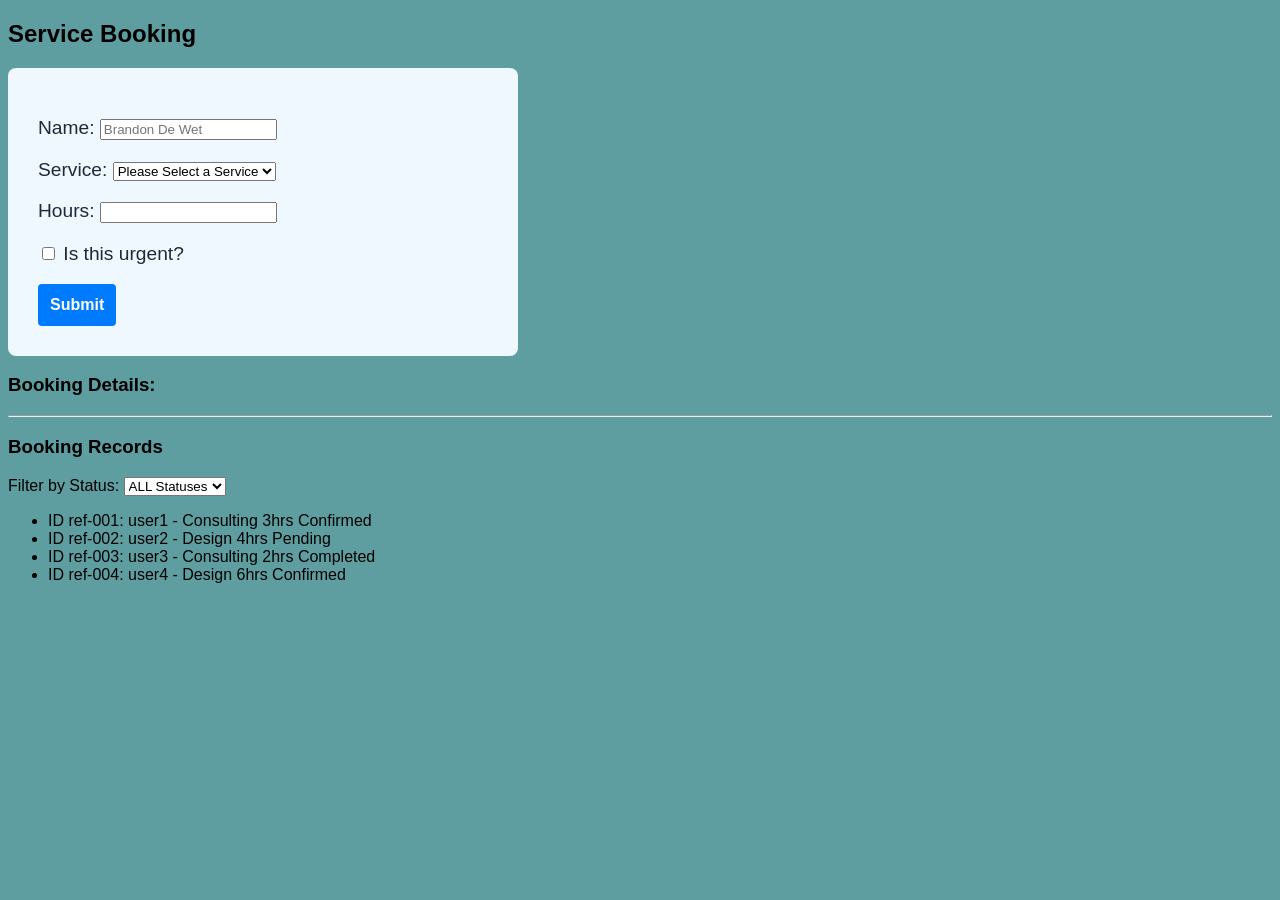
<file: Practice/index.html>
<!DOCTYPE html>
<html>
<head>
    <title>Booking Form</title>
    <!-- Correctly linking the CSS file -->
    <link rel="stylesheet" href="style.css">
</head>
<body>

    <h2>Service Booking</h2>

    <!-- The Form -->
    <form id="bookingForm">
        <!-- 1. Customer Name -->
        <p>
            Name: <input type="text" id="customerName" placeholder="Brandon De Wet">
        </p>

        <!-- 2. Service Type -->
        <p>
            Service:
            <select id="serviceType">
                <option value="" selected disabled>Please Select a Service</option>
                <option value="Consulting">Consulting</option>
                <option value="Design">Design</option>
            </select>
        </p>

        <!-- 3. Number of Hours -->
        <p>
            Hours: <input type="number" id="hours">
        </p>

        <!-- 4. Urgent Status -->
        <p>
            <input type="checkbox" id="isUrgent"> Is this urgent?
        </p>

        <button type="submit">Submit</button>
    </form>

    <div id="validationError" style="color: red; display: none;"></div>

    <!-- 5. Result/Output Area with dedicated elements for textContent -->
    <div id="outputArea">
        <h3>Booking Details:</h3>
        <p id="outName"></p>
        <p id="outService"></p>
        <p id="outHours"></p>
        <p id="outUrgent"></p>
        <p id="outCost"></p>
    </div>
<!--  B5 filter list  -->
    <hr>
    <div>
        <h3>Booking Records</h3>
        <label for="statusFilter">Filter by Status:</label>
        <select id="statusFilter">
            <option value="ALL">ALL Statuses</option>
            <option value="Pending">Pending</option>
            <option value="Confirmed">Confirmed</option>
            <option value="Completed">Completed</option>
        </select>
        <ul id="recordList"></ul>
    </div>
    <!-- Correctly linking the JS file -->
    <script src="script.js"></script>
</body>
</html>
</file>
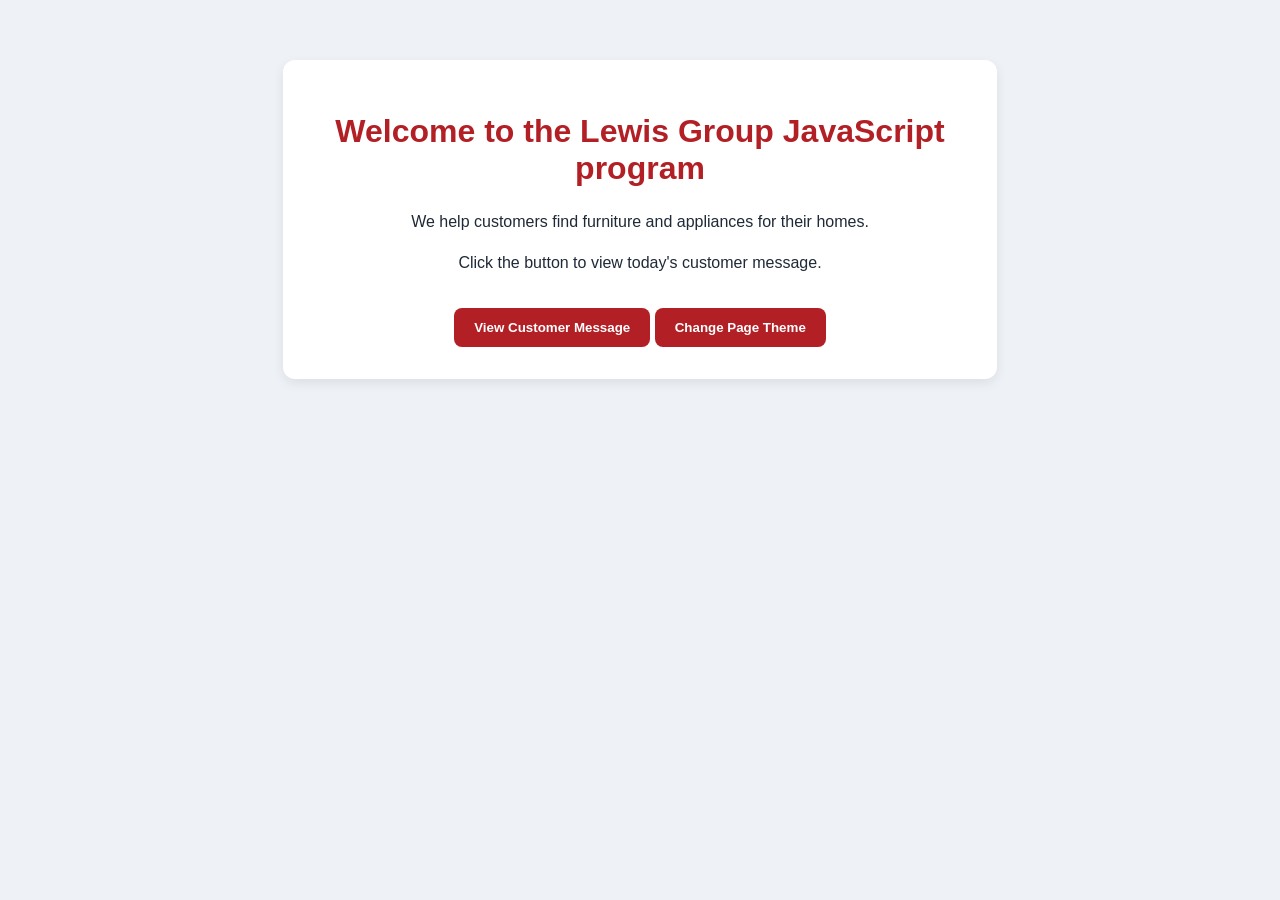
<file: PM-01/lewis-example/index.html>
<!DOCTYPE html>
<html lang="en">
<head>
    <meta charset="UTF-8">

    <meta name="viewport" content="width=device-width, initial-scale=1.0">

    <title>Lewis Store Welcome Page</title>

    <link rel="stylesheet" href="style.css">
</head>

<body>
    <main class="page-card">
        <h1>Welcome to the Lewis Group  JavaScript program</h1>
        <!-- Adding a comment above the paragraph -->
        <p>
            We help customers find furniture and appliances
            for their homes.
        </p>

        <p id="storeMessage">
            Click the button to view today's customer message.
        </p>

        <button id="customerButton">
            View Customer Message
        </button>
        <button id="themeButton">Change Page Theme</button>
    </main>

    <script src="script.js"></script>
</body>
</html>
</file>
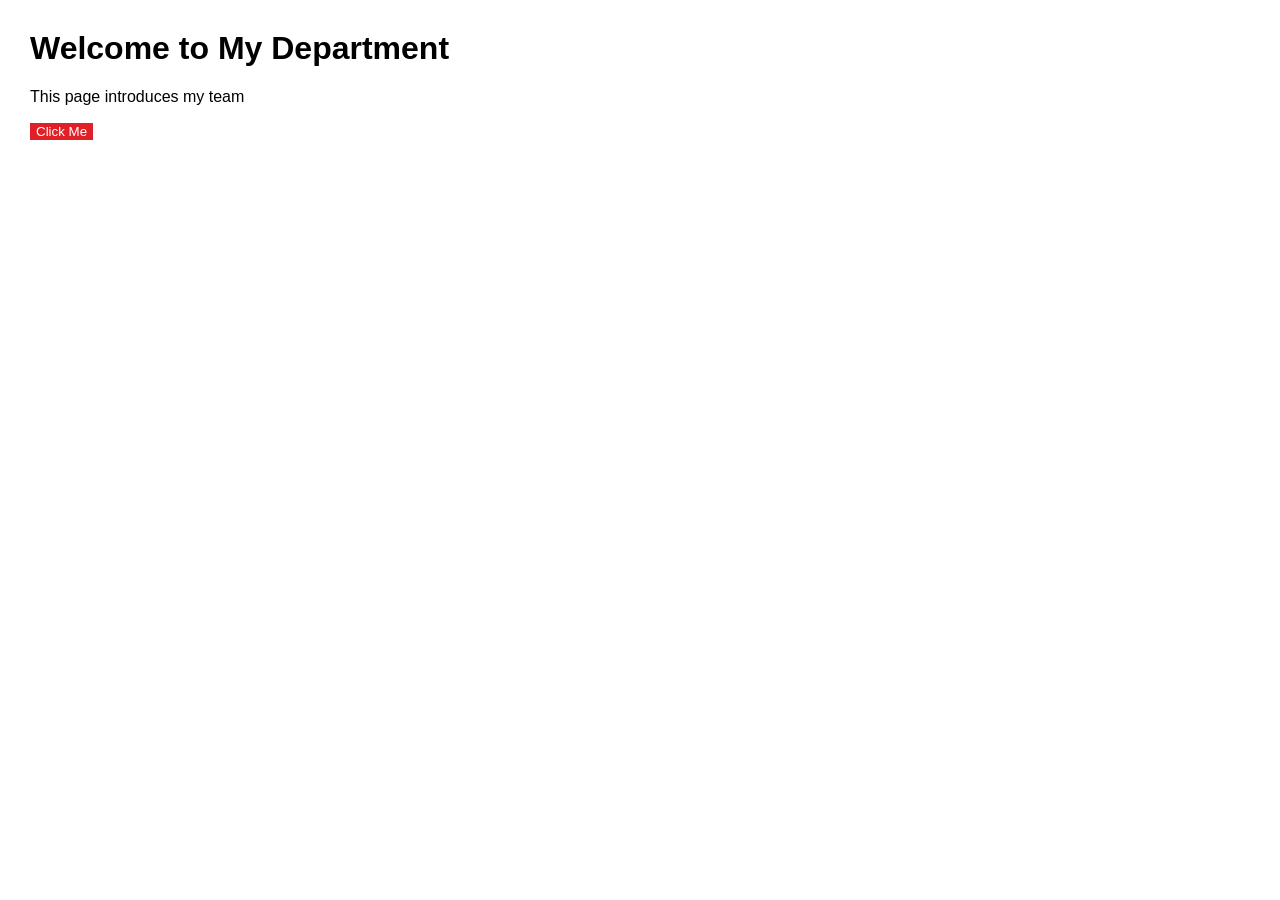
<file: PM-01/my-first-interactive-page/index.html>
<!DOCTYPE html>
<html lang="en">
    <head>
        <meta charset="UTF-8">
        <title>My First Web Page</title>
        <link rel="stylesheet" href="style.css">
    </head>
    <body>
        <h1>Welcome to My Department</h1>
        <p id="intro">This page introduces my team</p>
        <button id="welcomeBtn">Click Me</button>
        <script src="script.js"></script>
    </body>
</html>
</file>
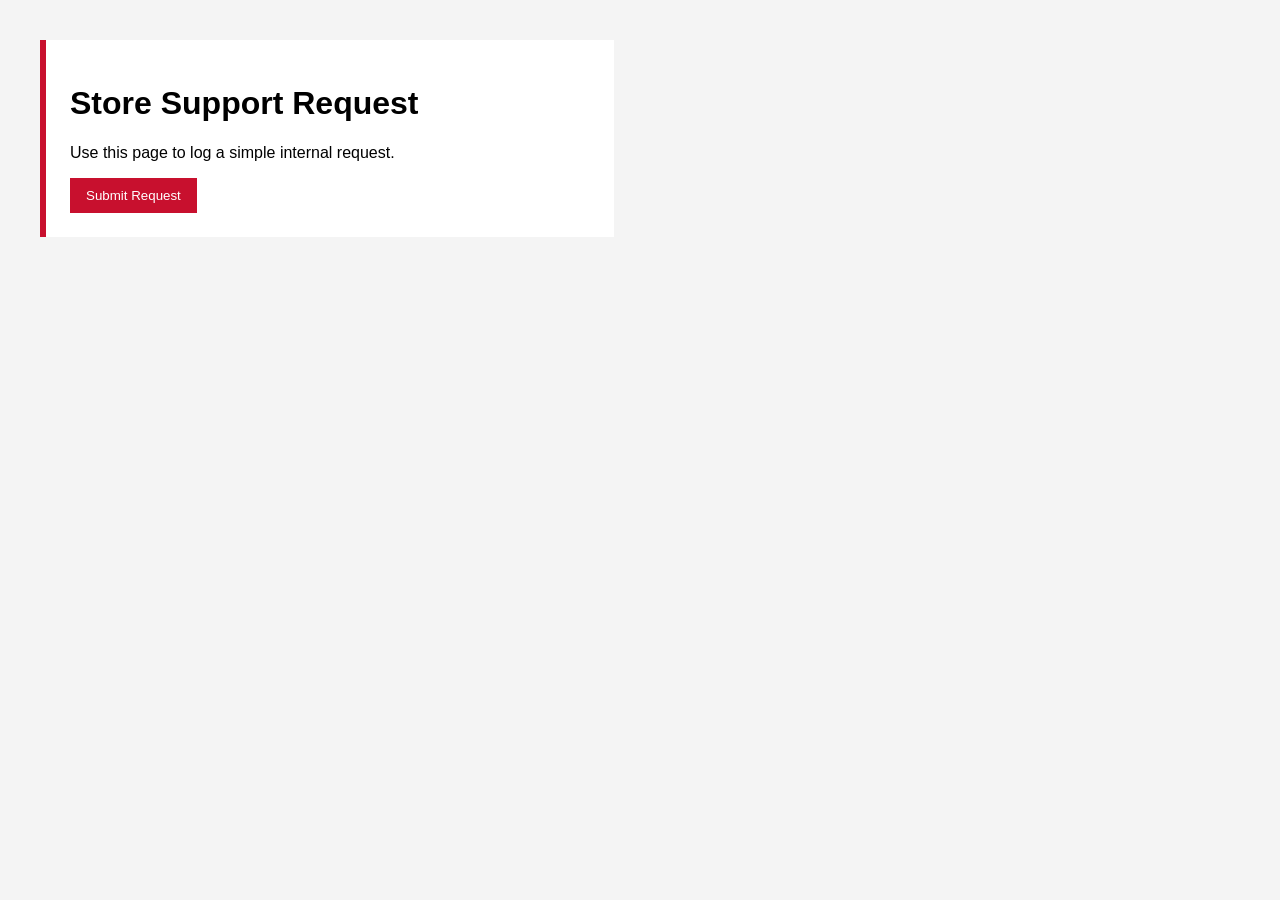
<file: PM-01/my-first-js-project/index.html>
<!DOCTYPE html>
<html lang="en">
  <head>
    <meta charset="UTF-8">
	<meta name="viewport" content="width=device-width, initial-scale=1.0">
	<title>Store Support Request</title>
	<link rel="stylesheet" href="style.css">
  </head>
  <body>
    <main class="card">
	  <h1>Store Support Request</h1>
	  <p>Use this page to log a simple internal request.</p>
	  <button onclick="submitRequest()">Submit Request</button>
	</main>
	<script src="script.js"></script>
  </body>
 </html>
</file>
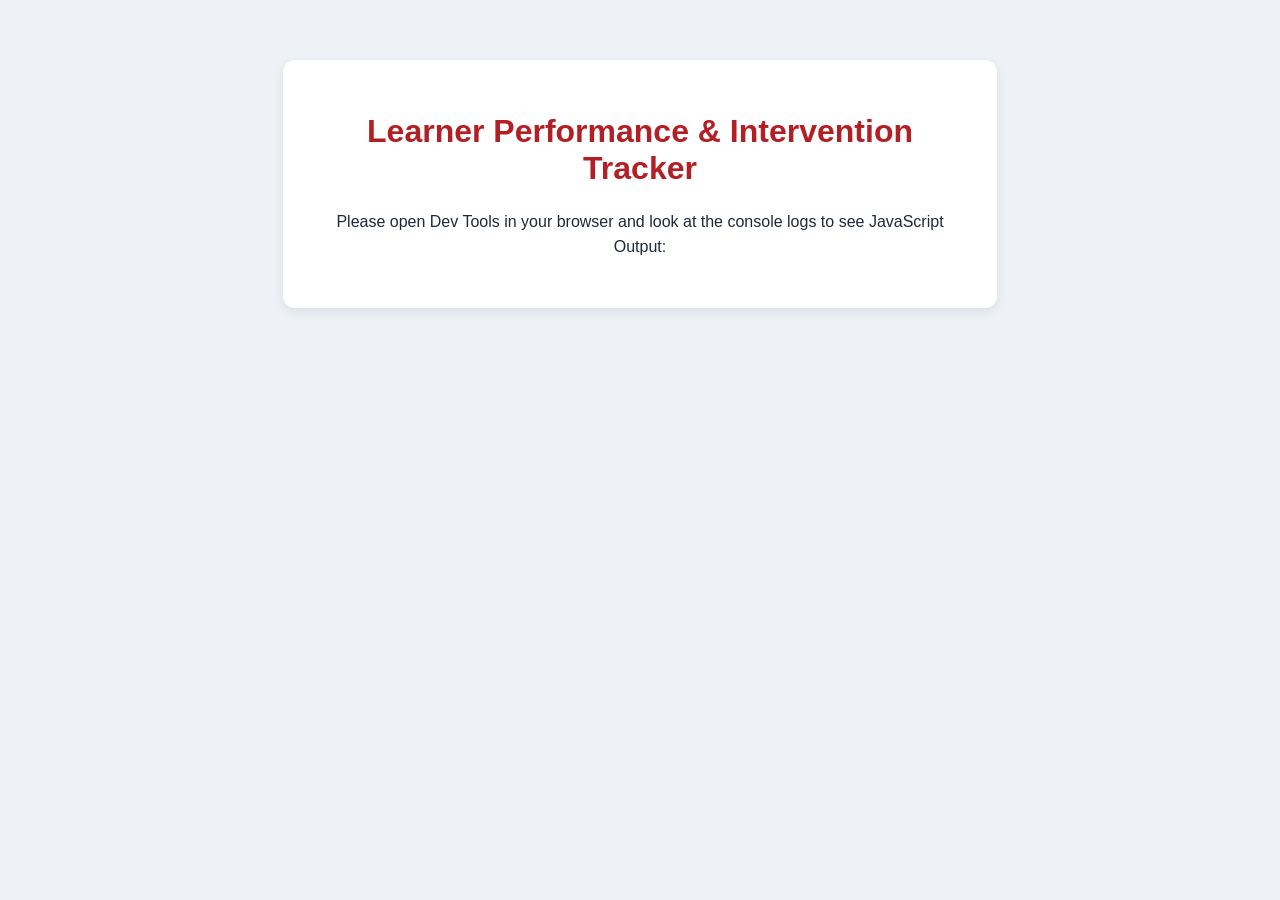
<file: PM-02/learner-performance-tracker/index.html>
<!DOCTYPE html>
<html lang="en">
<head>
    <meta charset="UTF-8">

    <meta name="viewport" content="width=device-width, initial-scale=1.0">

    <title>Learner Performance & Intervention Tracker</title>

    <link rel="stylesheet" href="style.css">
</head>

<body>
    <main class="page-card">
        <h1>Learner Performance & Intervention Tracker</h1>
        <p>
           Please open Dev Tools in your browser and look at the console logs to see JavaScript Output: 
        </p>
    </main>

    <script src="script.js"></script>
</body>
</html>
</file>
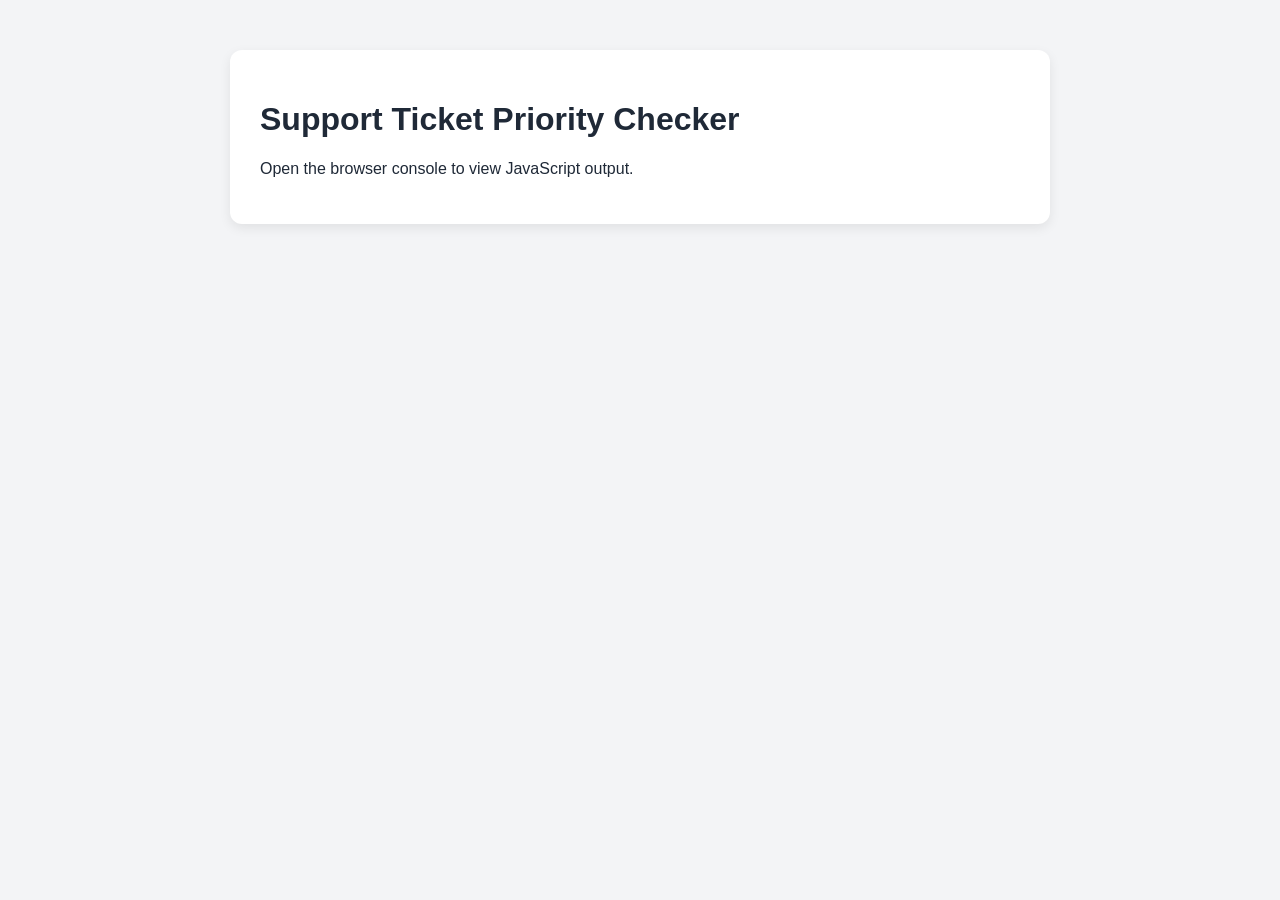
<file: PM-02/pm-02-ticket-checker/index.html>
<!DOCTYPE html>
<html lang ="en">
    <head>
        <meta charset="UTF-8">
        <meta name="viewport" content="width=device-width", initial-scale="1.0">
        <title>Support Ticket Priority Checker</title>
        <link rel="stylesheet" href="style.css">
    </head>
    <body>
        <main class="container">
            <h1>Support Ticket Priority Checker</h1>
            <p>Open the browser console to view JavaScript output.</p>
            <div id="output"></div>
        </main>
        <script src="script.js"></script>
    </body>
</html>
</file>
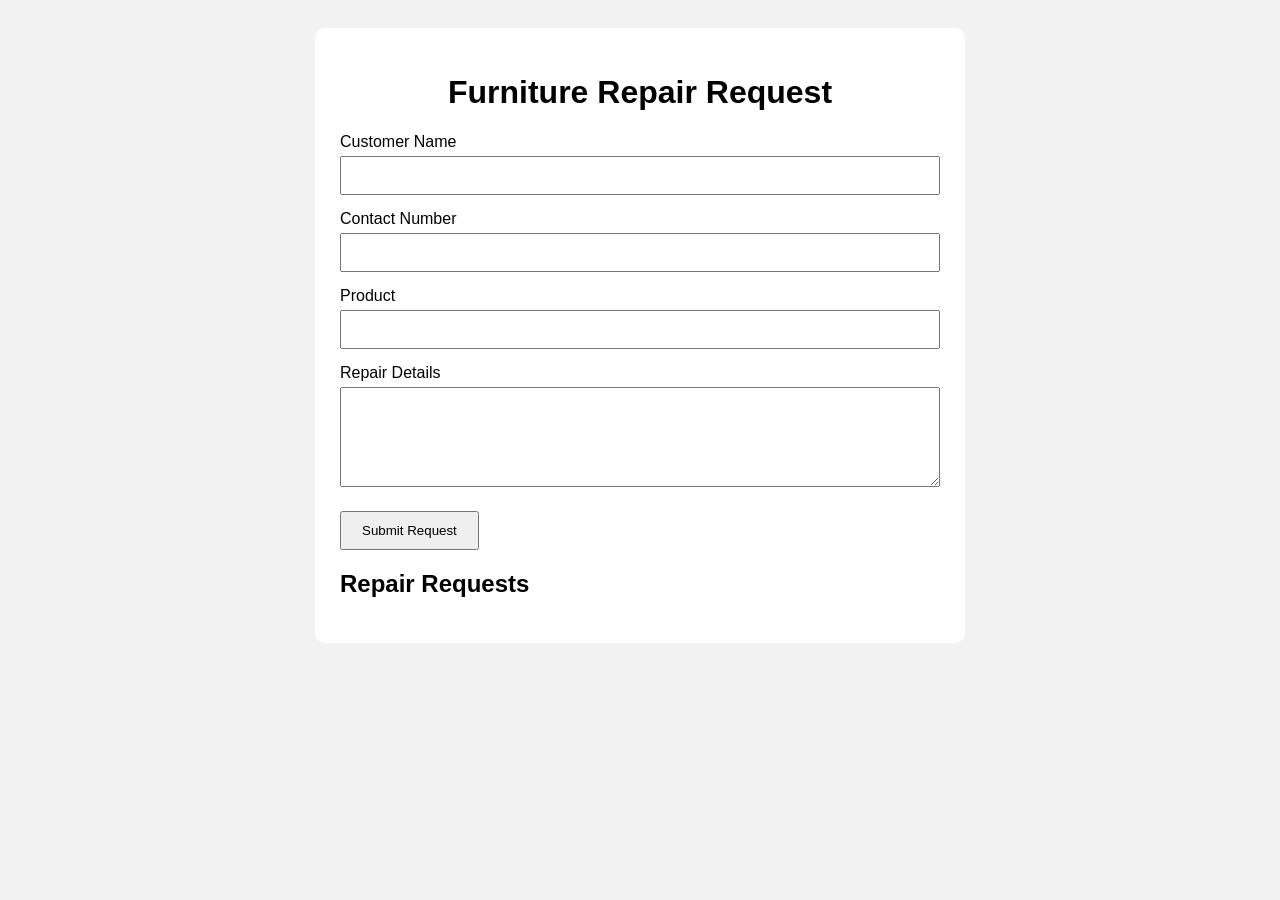
<file: PM-03/Debugging and Error Handling/index.html>
<!DOCTYPE html>
<html lang="en">
<head>
    <meta charset="UTF-8">
    <meta name="viewport" content="width=device-width, initial-scale=1.0">
    <title>Furniture Repair Request</title>
    <link rel="stylesheet" href="style.css">
</head>

<body>

    <div class="container">

        <h1>Furniture Repair Request</h1>

        <form id="repairForm">

            <label>Customer Name</label>
            <input type="text" id="customerName" required>

            <label>Contact Number</label>
            <input type="text" id="contactNumber" required>

            <label>Product</label>
            <input type="text" id="product" required>

            <label>Repair Details</label>
            <textarea id="repairDetails" required></textarea>

            <button type="submit">Submit Request</button>

        </form>

        <p id="message"></p>

        <h2>Repair Requests</h2>

        <div id="requestList"></div>

    </div>

    <script src="script.js"></script>

</body>
</html>
</file>
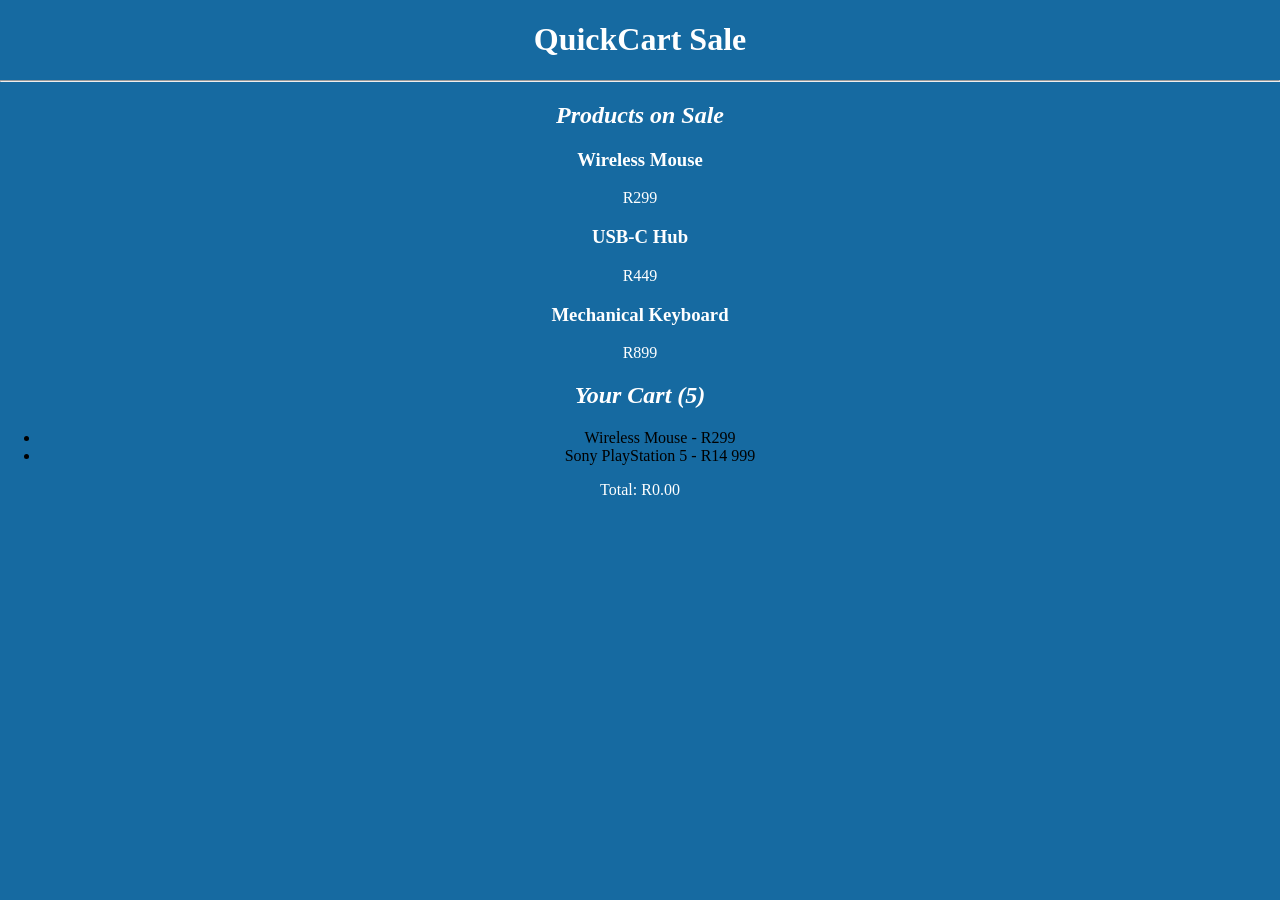
<file: PM-03/E-commerce Practical/index.html>
<!DOCTYPE html>
<html lang="en">
<head>
    <meta charset="UTF-8">
    <meta name="viewport" content="width=device-width, initial-scale=1.0">
    <link rel="stylesheet" href="style.css">
    <title>E-commerce Cart</title>
</head>

<body>
    <main>
        <h1 id="pageTitle">QuickCart Sale</h1>
        <hr>
        <section>
            <h2>Products on Sale</h2>
            <div id="productList"></div>
        </section>

        <section>
            <h2>Your Cart (<span id="cartCount">5</span>)</h2>
            <ul id="cartList"></ul>
            <p>Total: R<span id="cartTotal">0.00</span></p>
        </section>

        <p id="message"></p>
    </main>
    <script src="script.js"></script>
</body>
</html>
</file>
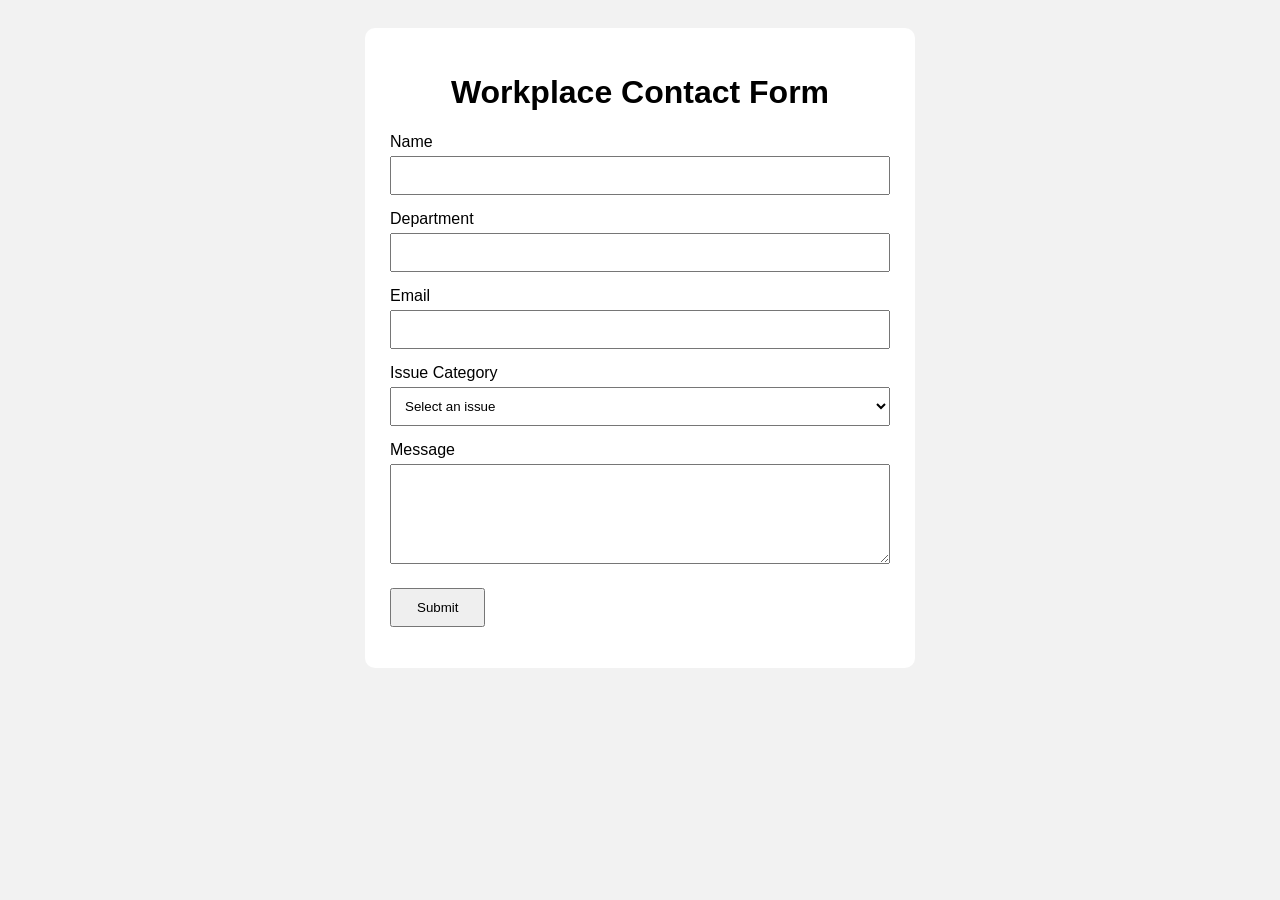
<file: PM-03/Interactive Workplace Contact Form/index.html>
<!DOCTYPE html>
<html lang="en">
<head>
    <meta charset="UTF-8">
    <meta name="viewport" content="width=device-width, initial-scale=1.0">
    <title>Workplace Contact Form</title>
    <link rel="stylesheet" href="style.css">
</head>

<body>

    <div class="container">

        <h1>Workplace Contact Form</h1>

        <form id="contactForm">

            <label for="name">Name</label>
            <input type="text" id="name">

            <label for="department">Department</label>
            <input type="text" id="department">

            <label for="email">Email</label>
            <input type="text" id="email">

            <label for="category">Issue Category</label>
            <select id="category">
                <option value="">Select an issue</option>
                <option value="Software">Software</option>
                <option value="Hardware">Hardware</option>
                <option value="Network">Network</option>
                <option value="Other">Other</option>
            </select>

            <label for="message">Message</label>
            <textarea id="message"></textarea>

            <button type="submit">Submit</button>

        </form>

        <p id="errorMessage"></p>
        <p id="successMessage"></p>

    </div>

    <script src="script.js"></script>

</body>
</html>
</file>
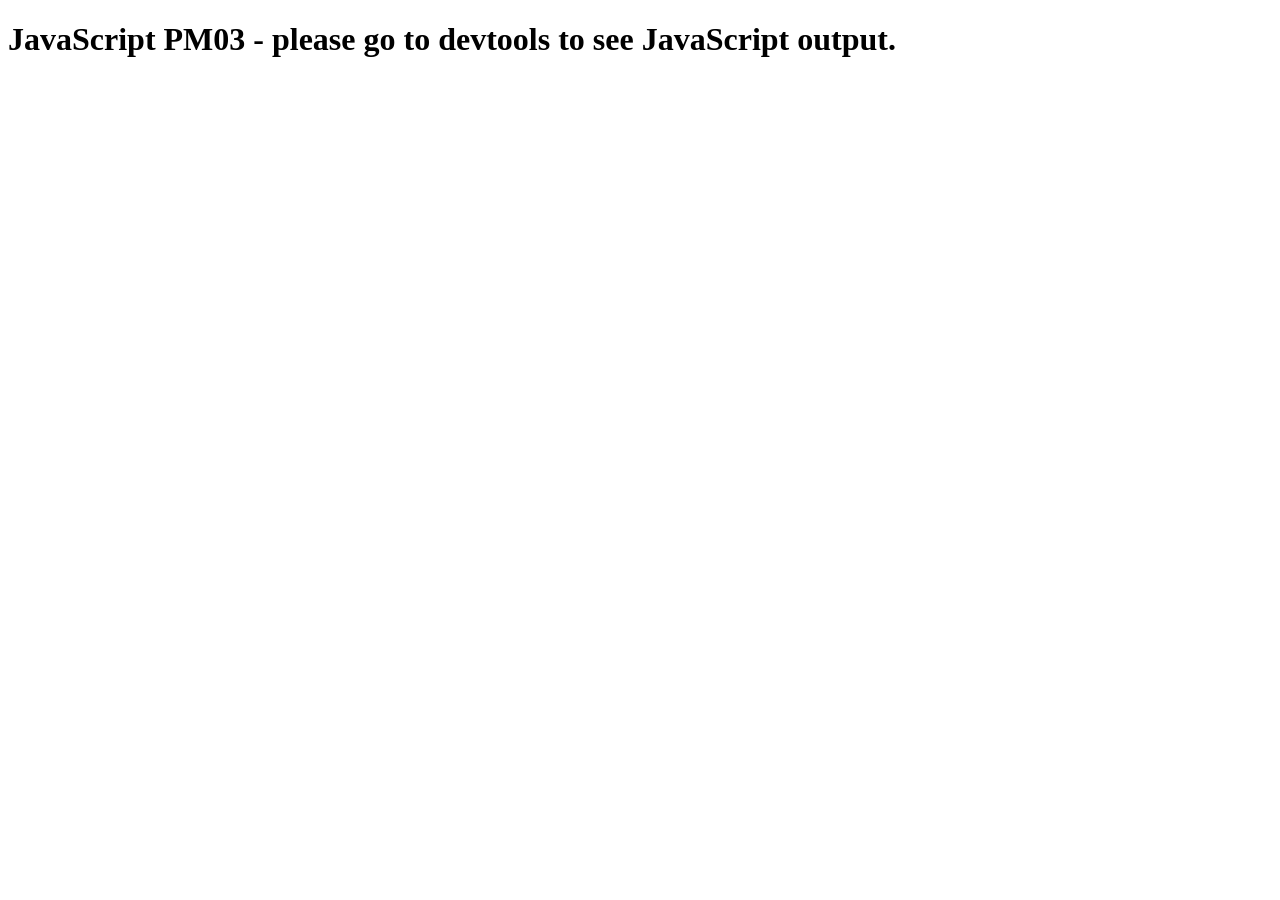
<file: PM-03/Mini-Activities/index.html>
<!DOCTYPE html>
<html lang="en">
<head>
    <title>JavaScript PM03</title>
    <link rel="stylesheet" href="style.css">
</head>
    <body>
        <h1>JavaScript PM03 - please go to devtools to see JavaScript output.</h1>
        <script src="script.js"></script>
    </body>

</html>
</file>
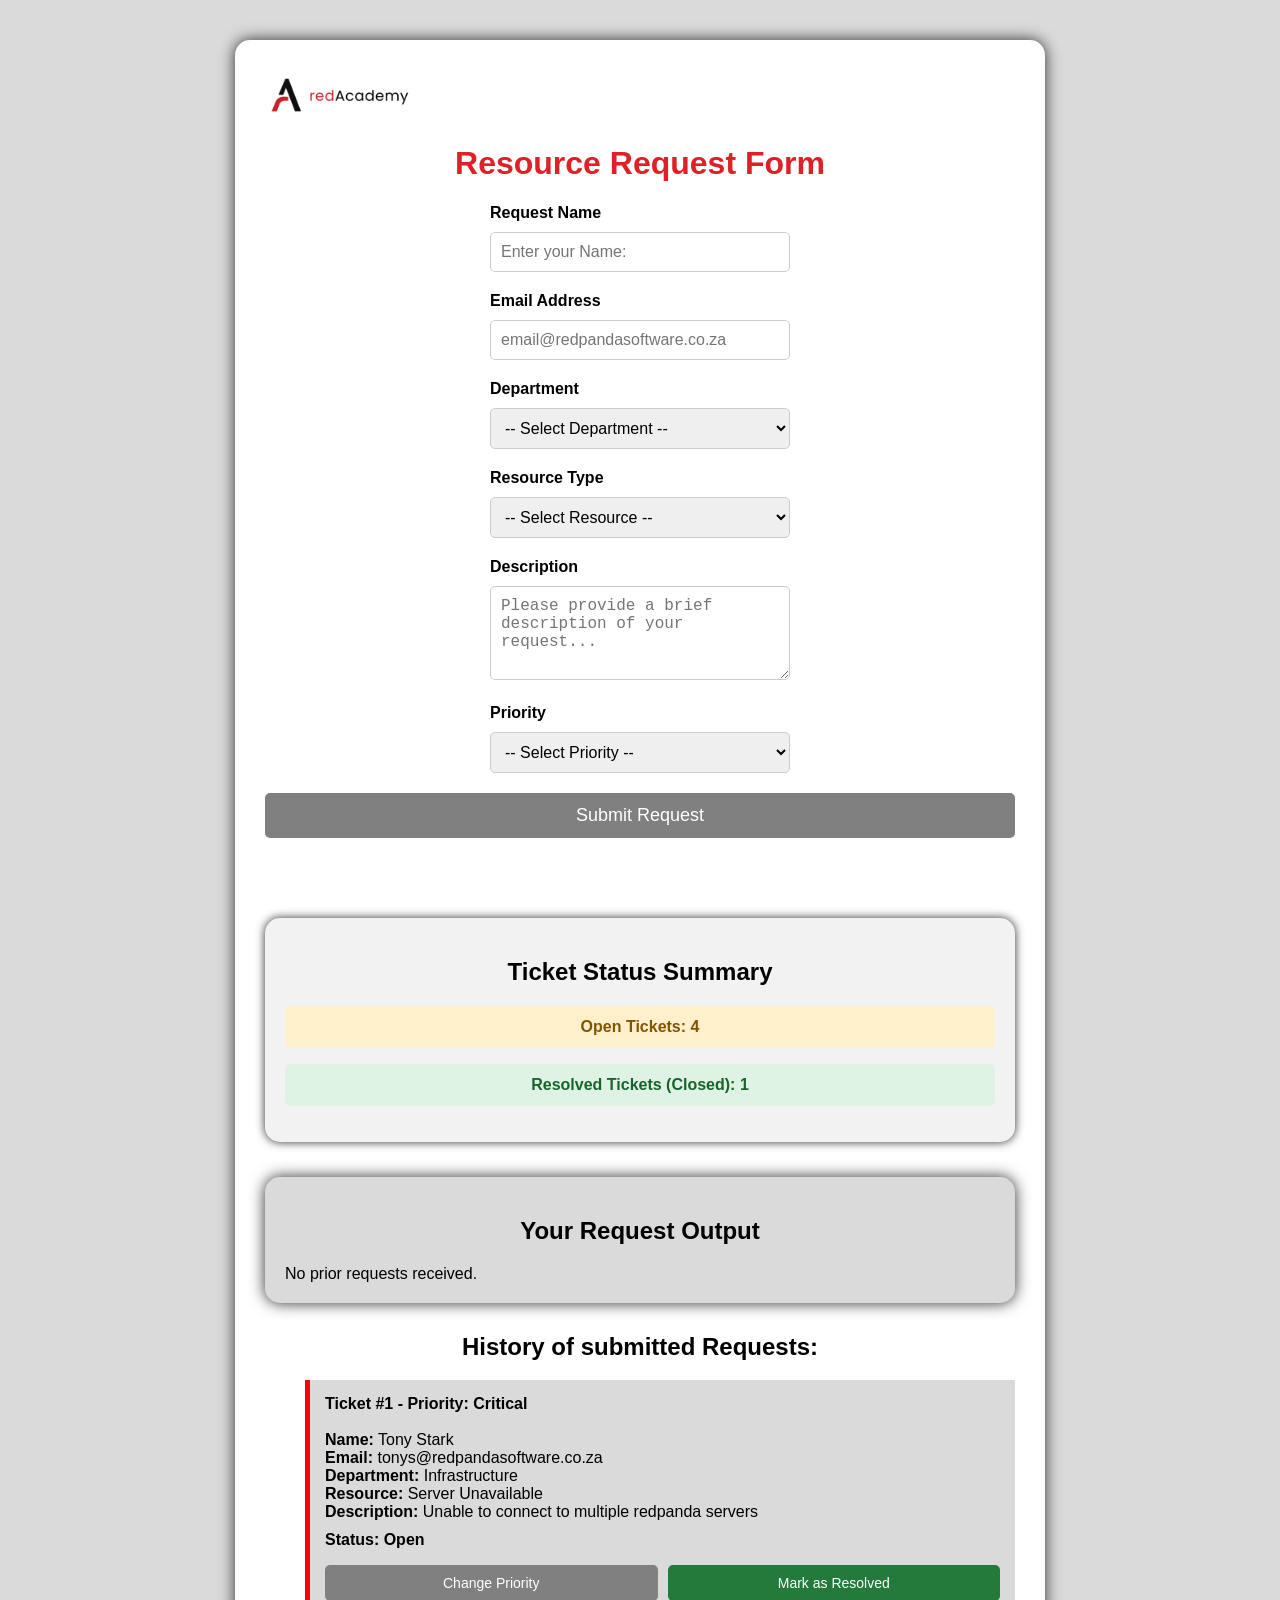
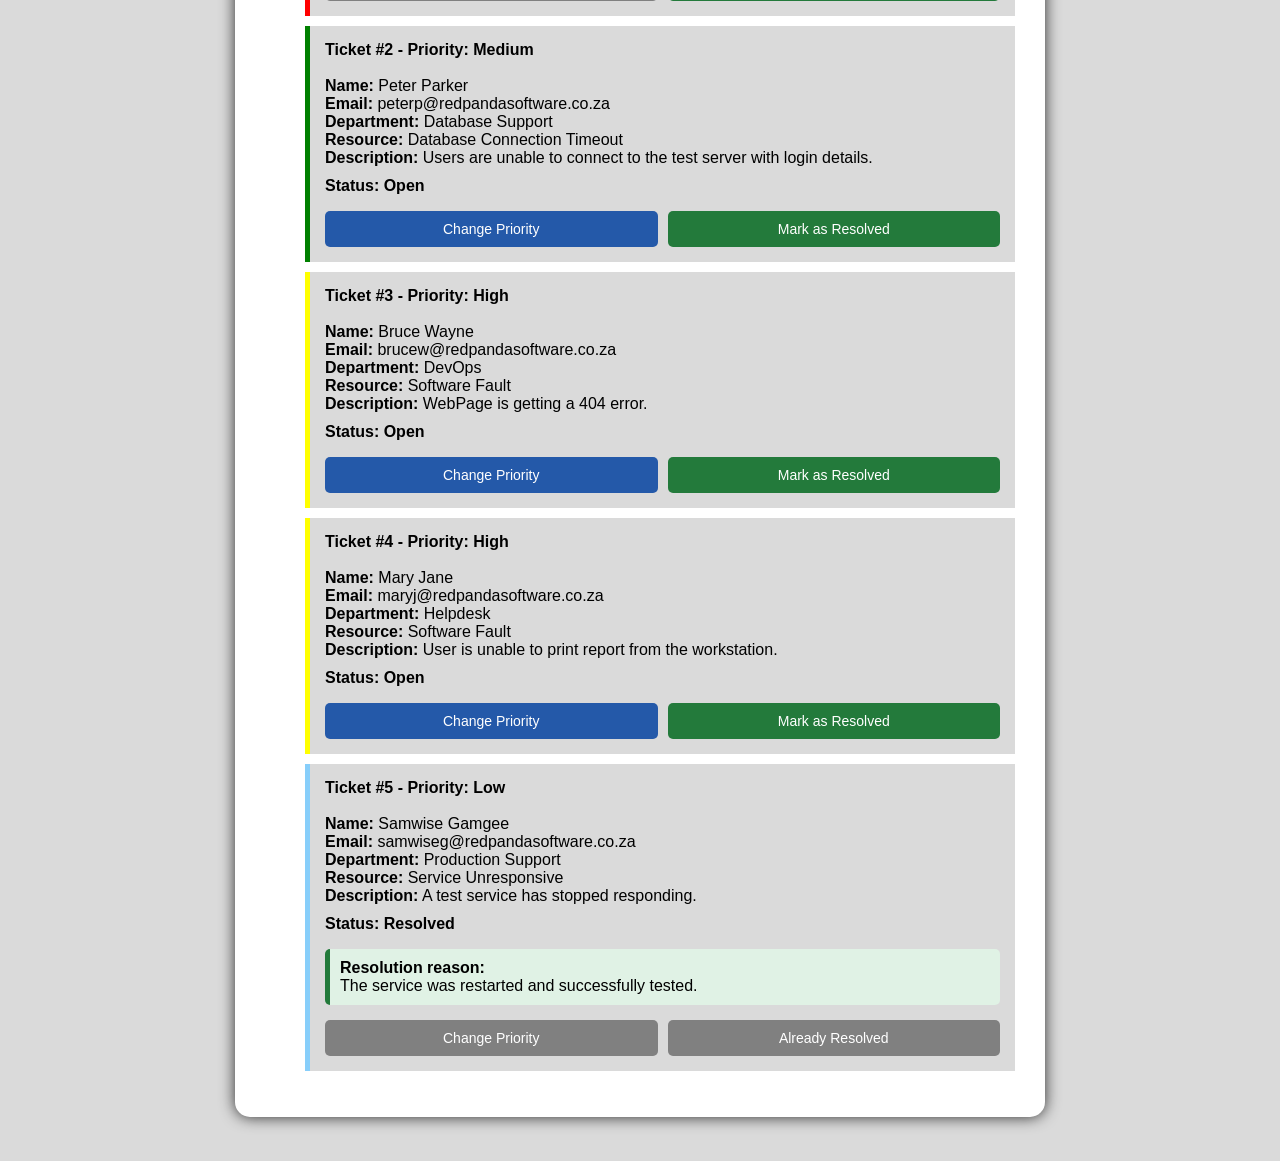
<file: PM-04/pm04-final-project/index.html>
<!DOCTYPE html>
<html lang="en">
    <head>
        <meta charset="UTF-8">
        <!-- Set dynamic scale for different devices -->
        <meta name="viewport" content="width=device-width, initial-scale=1.0">
        <!-- Title displays the URL tab on your browser -->
        <title>RedAcademy - Resource Request Form</title>
        <!-- Link to css file -->
        <link rel="stylesheet" href="style.css">
    </head>
    <body>
    <!-- A div will indicate content division -->
    <div class="form-container">
        <!-- Adding a Logo to make my project look more profesh -->
         <a href="index.html">
            <img src="sources/redacademylogo.png" alt="RedAcademy-Logo" width="150" height="50">
         </a>

        <!-- Heading 1 (Largest heading style) -->
        <h1>Resource Request Form</h1>

        <!-- Requester name (Text Box) -->
        <form id="requestForm">
            <div class="form-group">
                <label for="requesterName">Request Name</label>
                <input
                    type="text"
                    id="requesterName"
                    maxlength="30"
                    placeholder="Enter your Name:"
                    required>
                    <!-- Adding "required makes a field required to be filled in" -->
            </div>
            <!-- Adding and email address field -->
            <div class="form-group">
                <label for="emailAddress">Email Address</label>
                <input
                    type="email"
                    id="emailAddress"
                    placeholder="email@redpandasoftware.co.za"
                    pattern="^[^\s@]+@redpandasoftware\.co\.za$"
                    required>
            </div>
            <small id="emailError" style="color: red; display: none; text-align: center;">"Please enter a valid RedPanda email address"</small>

            <!-- This will hold the sections for Department selection (DropDown box) -->
            <div class="form-group">
                <label for="department">Department</label>
                <select id="department" required>
                    <option value="">-- Select Department --</option>
                    <option>Helpdesk</option>
                    <option>Infrastructure</option>
                    <option>Production Support</option>
                    <option>DevOps</option>
                    <option>Database Support</option>
                </select>                
            </div>

            <!-- Resource type list (DropDown) -->
            <div class="form-group">
                <label for="department">Resource Type</label>
                <select id="resourceType" required>
                    <option value="">-- Select Resource --</option>
                    <option>Hardware Fault</option>
                    <option>Software Fault</option>
                    <option>Service Unresponsive</option>
                    <option>Server Unavailable</option>
                    <option>Database Connection Timeout</option>
                </select>
            </div>

            <!-- Description (TextArea to allow user to type description of problem needing resolve) -->
        <div class="form-group">
            <label for="details">Description</label>
            <textarea
                id="details"
                rows="4"
                placeholder="Please provide a brief description of your request..."
                required></textarea>
        </div>

        <!-- Priority level (CheckBox) -->
        <div class="form-group">
            <label for="priority">Priority</label>
            <select id="priority" required>
                <option value="">-- Select Priority --</option>
                <option>Low</option>
                <option>Medium</option>
                <option>High</option>
                <option>Critical</option>
            </select>
        </div>
        <!-- Submit button moved into the form request -->
        <button id="requestSend" type="submit" disabled>Submit Request</button>
        </form>
        
        <!-- Adding a id and section for the Priority level -->
         <div id="priorityLevel"></div>

        <!-- Display the number of open and resolved tickets -->
        <div class="ticket-summary">
            <h2>Ticket Status Summary</h2>
    
            <p id="openTicketCount">Open Tickets: 0</p>
    
            <p id="resolvedTicketCount">Resolved Tickets: 0</p>
        </div>

        <!-- This section was added to have the latest output of the user details displayed in its own section and added a placeholder -->
        <div class="summary">
            <h2>Your Request Output</h2>
            <div id="summaryContent">
                No prior requests received.
            </div>
        </div>
        <!-- This section was added to have the output of the list chosen by the user  -->
        <div class="request-list">
            <h2>History of submitted Requests:</h2>
            <ul id="requestList"></ul>
        </div>
    </div>

        <!-- Link to the JavaScript file -->
        <script src="script.js"></script>
    </body>
</html>
</file>
<file: Practice/style.css>
body {
    background-color: cadetblue;
    text-align: left;
    color: black;
    font-family: Arial, sans-serif;
}

form {
    width: 100%;
    padding: 30px;
    border-radius: 8px;
    max-width: 450px;
    color: white;
    color: #1f2937;
    font-size: larger;
    background-color: aliceblue;
}

button {
    padding: 12px;
    background-color: #007bff;
    color: white;
    border: none;
    border-radius: 4px;
    font-size: 16px;
    font-weight: bold;
    cursor: pointer;
    transition: background-color 0.2s;
}

button:hover {
    background-color: #0056b3;
}
</file>
<file: PM-01/lewis-example/style.css>
body {
    margin: 0;
    font-family: Arial, sans-serif;
    background-color: #eef1f5;
    color: #1f2937;
}

.page-card {
    width: 90%;
    max-width: 650px;
    margin: 60px auto;
    padding: 32px;
    background-color: white;
    border-radius: 12px;
    text-align: center;
    box-shadow: 0 4px 12px rgba(0, 0, 0, 0.08);
}

h1 {
    color: #b22025;
}

p {
    line-height: 1.6;
}

button {
    margin-top: 16px;
    padding: 12px 20px;
    background-color: #b22025;
    color: white;
    border: none;
    border-radius: 8px;
    font-weight: bold;
    cursor: pointer;
}

button:hover {
    background-color: #8f1a1f;
}

/* This class will only be applied after the button is clicked */
.dark-theme {
    background-color: #1f2937;
    color: rgb(14, 1, 1);
}
</file>
<file: PM-01/my-first-interactive-page/style.css>
body {
    font-family: Arial, sans-serif;
    margin: 30px;
}

button {
    background: #e01f26;
    color: white;
    border: none;
    padding: 10px, 16px;
}
</file>
<file: PM-01/my-first-js-project/style.css>
/*Style.css controls how the page looks. */
body {
	font-family: Arial, san-serif;
	background-color: #f4f4f4;
	margin: 0;
	padding: 40px;
}

.card {
	max-width: 520px;
	background-color: white;
	padding: 24px;
	border-left: 6px solid #c8102e;
}

button {
	background-color: #c8102e;
	color: white;
	border: none;
	padding: 10px 16px;
	cursor: pointer;
}
</file>
<file: PM-02/learner-performance-tracker/style.css>
body {
    margin: 0;
    font-family: Arial, sans-serif;
    background-color: #eef1f5;
    color: #1f2937;
}

.page-card {
    width: 90%;
    max-width: 650px;
    margin: 60px auto;
    padding: 32px;
    background-color: white;
    border-radius: 12px;
    text-align: center;
    box-shadow: 0 4px 12px rgba(0, 0, 0, 0.08);
}

h1 {
    color: #b22025;
}

p {
    line-height: 1.6;
}

button {
    margin-top: 16px;
    padding: 12px 20px;
    background-color: #b22025;
    color: white;
    border: none;
    border-radius: 8px;
    font-weight: bold;
    cursor: pointer;
}

button:hover {
    background-color: #8f1a1f;
}

/* This class will only be applied after the button is clicked */
.dark-theme {
    background-color: #1f2937;
    color: rgb(14, 1, 1);
}
</file>
<file: PM-02/pm-02-ticket-checker/style.css>
body {
    font-family: Arial, sans-serif;
    margin: 0;
    background: #f3f4f6;
    color: #1f2937;
}

.container {
    max-width: 760px;
    margin: 50px auto;
    background: #ffffff;
    padding: 30px;
    border-radius: 12px;
    box-shadow: 0 4px 12px rgba(0, 0, 0, 0.08);
}

.ticket-card {
    border: 1px solid #d1d5db;
    padding: 12px;
    margin-bottom: 10px;
    border-radius: 8px;
}
</file>
<file: PM-03/Debugging and Error Handling/style.css>
body {
    font-family: Arial, sans-serif;
    background-color: #f2f2f2;
    padding: 20px;
}

.container {
    max-width: 600px;
    margin: auto;
    background: white;
    padding: 25px;
    border-radius: 10px;
}

h1 {
    text-align: center;
}

label {
    display: block;
    margin-top: 15px;
}

input,
textarea {
    width: 100%;
    padding: 10px;
    margin-top: 5px;
    box-sizing: border-box;
}

textarea {
    height: 100px;
}

button {
    margin-top: 20px;
    padding: 10px 20px;
    cursor: pointer;
}

#message {
    font-weight: bold;
}

.request-card {
    background: #f5f5f5;
    padding: 15px;
    margin-top: 15px;
    border-radius: 8px;
}

.status-details {
    margin-top: 10px;
}

.hidden {
    display: none;
}
</file>
<file: PM-03/E-commerce Practical/style.css>
body {
    margin: auto;
    background-color: rgb(22, 106, 161);
    text-align: center;
}

h1 {
    color: white;
}

h2 {
    color: white;
    font-style: italic;
}

h3 {
    color: white;
}

p {
    color: rgb(255, 255, 255);
}
</file>
<file: PM-03/Interactive Workplace Contact Form/style.css>
body {
    font-family: Arial, sans-serif;
    background-color: #f2f2f2;
    padding: 20px;
}

.container {
    max-width: 500px;
    margin: auto;
    background: white;
    padding: 25px;
    border-radius: 10px;
}

h1 {
    text-align: center;
}

label {
    display: block;
    margin-top: 15px;
}

input,
select,
textarea {
    width: 100%;
    padding: 10px;
    margin-top: 5px;
    box-sizing: border-box;
}

textarea {
    height: 100px;
}

button {
    margin-top: 20px;
    padding: 10px 25px;
    cursor: pointer;
}

#errorMessage {
    color: red;
}

#successMessage {
    color: green;
    font-weight: bold;
}
</file>
<file: PM-03/Mini-Activities/style.css>
a
</file>
<file: PM-04/pm04-final-project/style.css>
/* This is to style the body id from the HTML */
body {
    font-family: Arial, Helvetica, sans-serif;
    background: #dadada;
    margin: 0;
    padding: 40px;
}

/* This section will be used to add styling to the form-container class id from the HTML */
.form-container {
    width: 750px;
    margin: auto;
    background: rgb(255, 255, 255);
    padding: 30px;
    border-radius: 15px;
    box-shadow: 0 0 15px rgb(44, 44, 44);
}
/* Updates your H1 heading tag in your HTML */
h1 {
   text-align: center;
   color: #e01f26;
}

/* Updates your H1 heading tag in your HTML */
h2 {
   text-align: center;
}

/* Updates your form-group id class in your HTML */
.form-group {
    width: 300px;
    margin: auto;
    margin-bottom: 20px;
}

/* These lables are found inside of your div classes */
label {
    display: block;
    margin-bottom: 10px;
    font-size: medium;
    font-weight: bold;
}

/* This will update your input section for the text area  */

input,
select,
textarea{
    width:100%;
    padding:10px;
    border:1px solid #ccc;
    border-radius:5px;
    box-sizing:border-box;
    font-size:16px;
}

/* Submit Button styling */
button {
    width:100%;
    padding:12px;
    background:#ca0707;
    color:white;
    border:none;
    border-radius:5px;
    cursor:pointer;
    font-size:18px;
}

/* Disabled button color */
button:disabled {
    background-color: grey;
    cursor: not-allowed;
}


/* Adds functionality for hovering over a button when it is not disabled*/
button:hover:not(:disabled){
    background-color: #7c0505;
}
/* Note: Classes are defined with a . and ID's are defined with a # */
/* Added a section for the HTML section to include the JS output of the client request  */
.summary{
    margin-top:35px;
    padding:20px;
    background: #dadada;
    border-radius:15px;
    box-shadow: 0 0 15px rgb(44, 44, 44);
}

/* Adds functionality to the id request-list*/
.request-list{
    margin-top:30px;
}
/* Adds functionality to the unordered list for the id request-list */
.request-list li{
    background: #dadada;
    margin-bottom:10px;
    padding:15px;
    list-style:none;
}

/* Custom config for the request list based on the priority chosen */
.request-list li.Low {
    border-left: 5px solid lightskyblue;
}
.request-list li.Medium {
    border-left: 5px solid green;
}
.request-list li.High {
    border-left: 5px solid yellow;
}
.request-list li.Critical {
    border-left: 5px solid red;
}


/* Adding Priority function message styling */
#priorityLevel{
   margin-top: 20px;
   padding: 15px;
   border-radius: 10px;
   font-weight: bold;
   text-align: center; 
}

/* Styling for the ticket action buttons */
.ticket-actions {
    display: flex;
    gap: 10px;
    margin-top: 15px;
    flex-wrap: wrap;
}

/* Styling for buttons inside each ticket */
.ticket-actions button {
    width: auto;
    flex: 1;
    min-width: 150px;
    padding: 10px;
    font-size: 14px;
}

/* Change priority button */
.change-priority-button {
    background-color: #2459a9;
}

/* Resolve ticket button */
.resolve-ticket-button {
    background-color: #237a3b;
}

/* Disabled action buttons */
.ticket-actions button:disabled {
    background-color: grey;
    cursor: not-allowed;
}

/* Ticket status text */
.ticket-status {
    font-weight: bold;
    margin-top: 10px;
}

/* Resolution message */
.resolution-message {
    background-color: #e0f2e5;
    border-left: 5px solid #237a3b;
    padding: 10px;
    margin-top: 10px;
    border-radius: 5px;
}

/* Reason for changing priority */
.priority-reason {
    background-color: #e5edfa;
    border-left: 5px solid #2459a9;
    padding: 10px;
    margin-top: 10px;
    border-radius: 5px;
}

/* Make the form fit smaller screens */
@media (max-width: 850px) {
    body {
        padding: 15px;
    }

    .form-container {
        width: auto;
        max-width: 750px;
        padding: 20px;
    }

    .form-group {
        width: 100%;
        max-width: 300px;
    }
}

/* Styling for the ticket status summary */
.ticket-summary {
    margin-top: 30px;
    padding: 20px;
    background: #f2f2f2;
    border-radius: 15px;
    box-shadow: 0 0 10px rgb(44, 44, 44);
}

/* Styling for the number of open tickets */
#openTicketCount {
    background-color: #fff0cc;
    color: #805500;
    padding: 12px;
    border-radius: 5px;
    font-weight: bold;
    text-align: center;
}

/* Styling for the number of resolved tickets */
#resolvedTicketCount {
    background-color: #dff3e4;
    color: #17652b;
    padding: 12px;
    border-radius: 5px;
    font-weight: bold;
    text-align: center;
}
</file>
